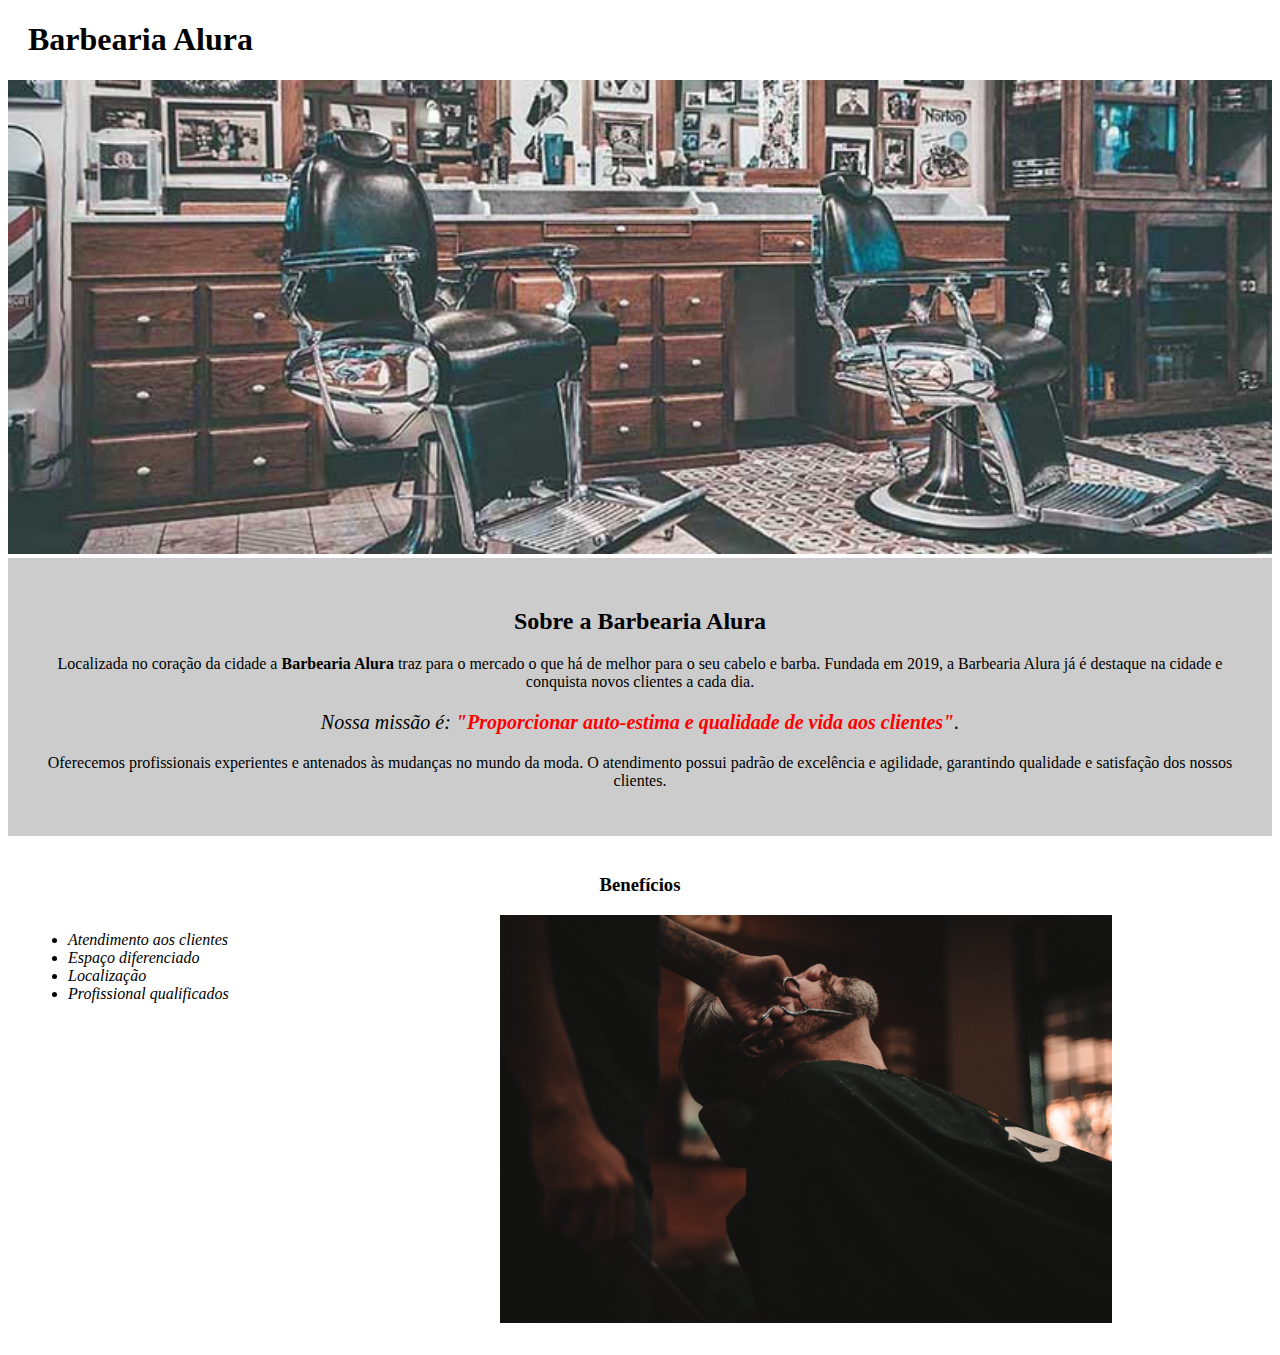
<file: barbearia_alura/index.html>
<!DOCTYPE html>
<html lang="pt-br">
    <head>
        <meta charset="UTF-8">
        <title>Barbearia Alura</title>
        <link rel="stylesheet" href="style-home.css">
    </head>
    <body>
        <header>
            <h1 class="titulo-principal">Barbearia Alura</h1>
        </header>
        <img id="banner" src="img/banner.jpg">
        <div class="principal">
            <h2 class="titulo-centralizado">Sobre a Barbearia Alura</h2>
        
            <p>Localizada no coração da cidade a <strong>Barbearia Alura</strong> traz para o mercado o que há de melhor para o seu cabelo e barba. Fundada em 2019, a Barbearia Alura já é destaque na cidade e conquista novos clientes a cada dia.</p>
        
            <p id="missao"><em>Nossa missão é: <strong>"Proporcionar auto-estima e qualidade de vida aos clientes"</strong>.</em></p>
        
            <p>Oferecemos profissionais experientes e antenados às mudanças no mundo da moda. O atendimento possui padrão de excelência e agilidade, garantindo qualidade e satisfação dos nossos clientes.</p>
        </div>

        <div class="beneficios">
            <h3 class="titulo-centralizado">Benefícios</h3>
            <ul>
                <li class="itens">Atendimento aos clientes</li>
                <li class="itens">Espaço diferenciado</li>
                <li class="itens">Localização</li>
                <li class="itens">Profissional qualificados</li>
            </ul>
            <img src="img/beneficios.jpg" class="imgbeneficios">
         </div>
    </body>
</html>
</file>
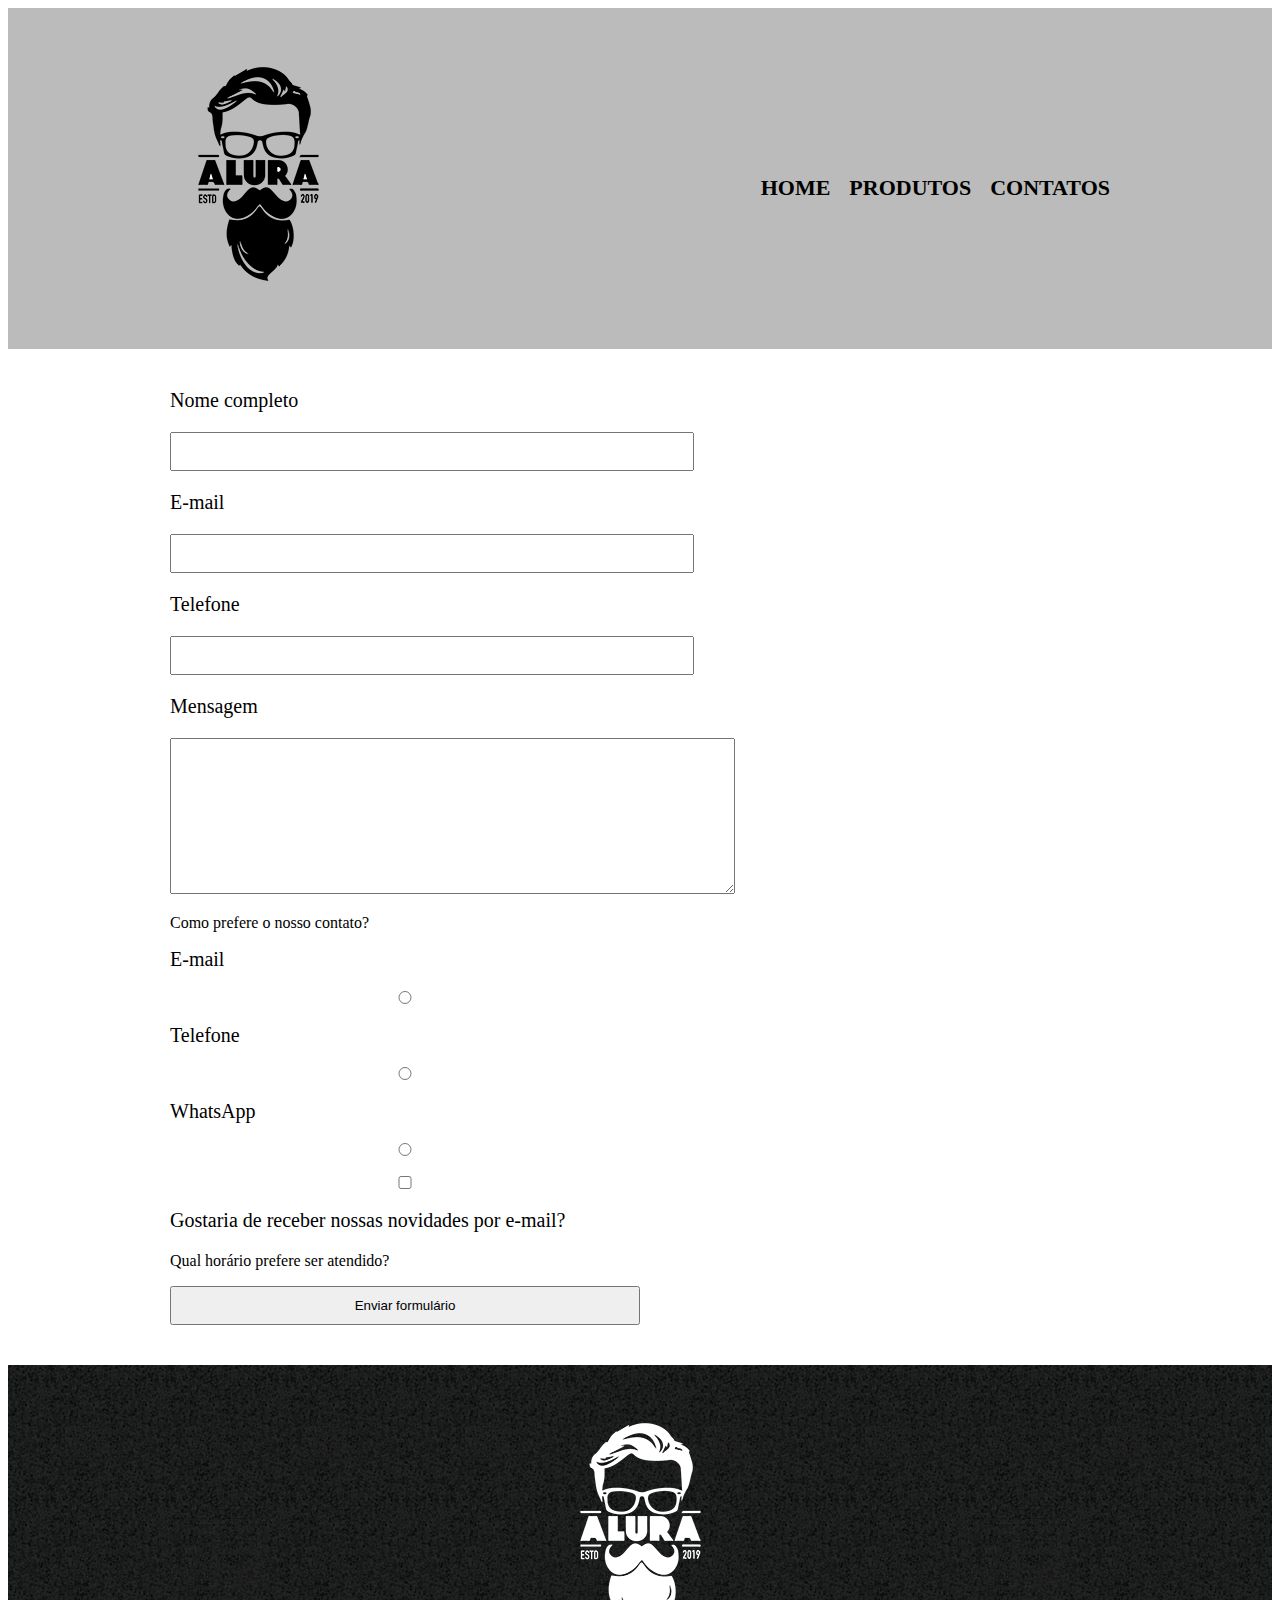
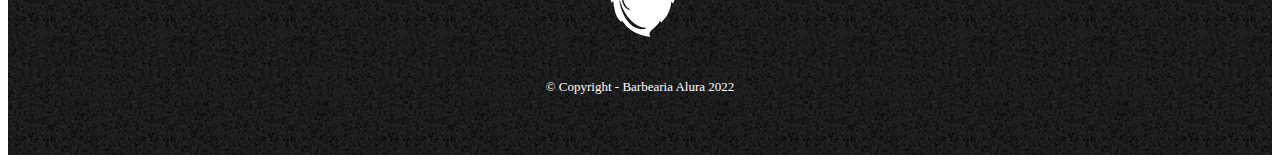
<file: barbearia_alura/contatos.html>
<!DOCTYPE html>
<html lang="pt-br">
    <head>
        <meta charset="UTF-8">
        <title>Contatos - Barbearia Alura</title>
        <link rel="stylesheet" href="style.css">
    </head>
    <body>
        <header>
            <div class="caixa">
                <h1><img src="img/logo.png" class="logo"></h1>
                <nav>
                    <ul>
                        <li><a href="index.html">Home</a></li>
                        <li><a href="produtos.html">Produtos</a></li>
                        <li><a href="contatos.html">Contatos</a></li>
                    </ul>
                </nav>
            </div>
        </header>
        <main>
            <form>
                <label for="nomecompleto">Nome completo</label>
                <input type="text" id="nomecompleto"> 
                <label for="email">E-mail</label>
                <input type="email" id="email">
                <label for="telefone">Telefone</label>
                <input type="tel" id="telefone">
                <label type="mensagem">Mensagem</label>
                <textarea cols="68" rows="10" id="mensagem"></textarea>
                <div>
                    <p>Como prefere o nosso contato?</p>
                    <label for="radio-email">E-mail</label>
                    <input type="radio" name="contato" id="radio-email">
                    <label for="radio-telefone">Telefone</label>
                    <input type="radio" name="contato" id="radio-telefone">
                    <label for="radio-whatsapp">WhatsApp</label>
                    <input type="radio" name="contato" id="radio-whatsapp"> 
                </div>
                <label><input type="checkbox">Gostaria de receber nossas novidades por e-mail?</label>
                <p>Qual horário prefere ser atendido?</p>

                <input type="submit" value="Enviar formulário">
            </form>
        </main>
        <footer>
            <img src="img/logo-branco.png">
            <p class="copyright">&copy; Copyright - Barbearia Alura 2022</p>
        </footer>
    </body>
</html>
</file>
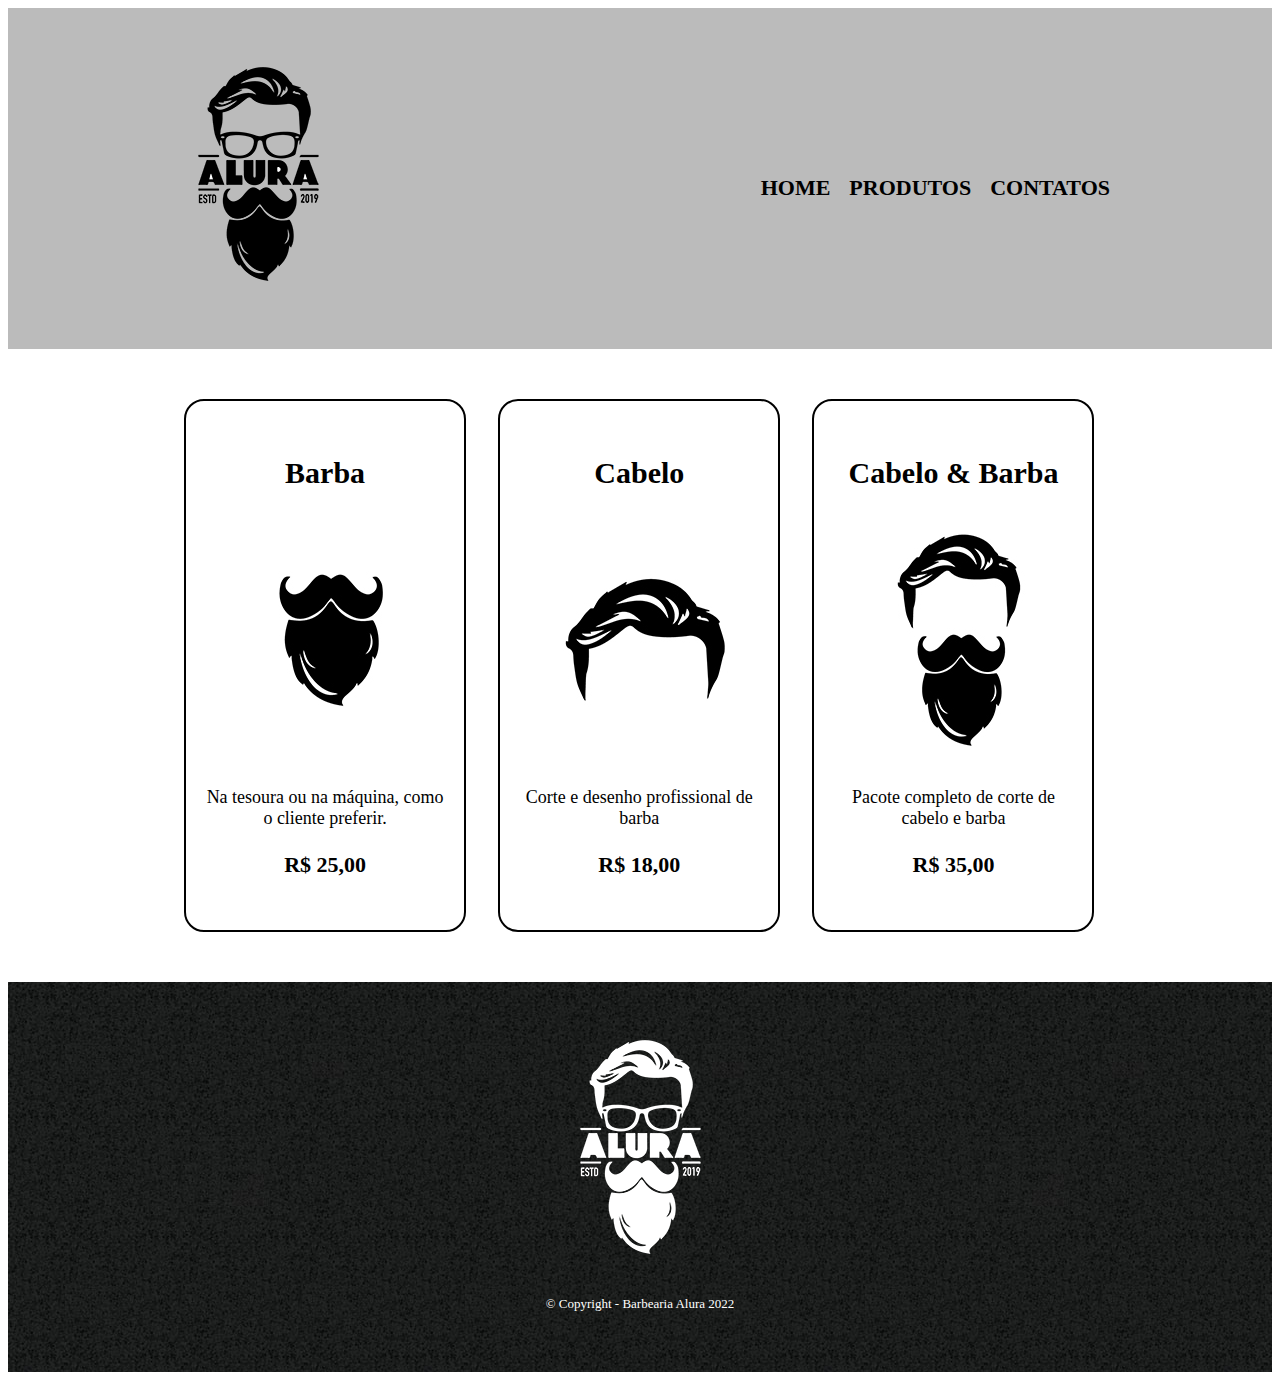
<file: barbearia_alura/produtos.html>
<!DOCTYPE html>
<html lang="pt-br">
    <head>
        <meta charset="UTF-8">
        <title>Produtos - Barbearia Alura</title>
        <link rel="stylesheet" href="style.css">
    </head>
    <body>
        <header>
            <div class="caixa">
                <h1><img src="img/logo.png" class="logo"></h1>
                <nav>
                    <ul>
                        <li><a href="index.html">Home</a></li>
                        <li><a href="produtos.html">Produtos</a></li>
                        <li><a href="contatos.html">Contatos</a></li>
                    </ul>
                </nav>
            </div>
        </header>
        
        <main>
            <ul class="produtos">
                <li>
                    <h2>Barba</h2>
                    <img src="img/barba.jpg">
                    <p class="produto-descricao">Na tesoura ou na máquina, como o cliente preferir.</p>
                    <p class="produto-preco">R$ 25,00</p>
                </li>
                <li>
                    <h2>Cabelo</h2>
                    <img src="img/cabelo.jpg">
                    <p class="produto-descricao">Corte e desenho profissional de barba</p>
                    <p class="produto-preco">R$ 18,00</p>
                </li>
                <li>
                    <h2>Cabelo & Barba</h2>
                    <img src="img/cabelo+barba.jpg">
                    <p class="produto-descricao">Pacote completo de corte de cabelo e barba</p>
                    <p class="produto-preco">R$ 35,00</p>
                </li>
            </ul>
        </main>

        <footer>
            <img src="img/logo-branco.png">
            <p class="copyright">&copy; Copyright - Barbearia Alura 2022</p>
        </footer>
    </body>
</html>
</file>
<file: barbearia_alura/style-home.css>
#banner {
    width: 100%;
}
.principal {
    background: #CCCCCC;
    padding: 30px;
}
.titulo-principal {
    padding-left: 20px;
}
.titulo-centralizado {
    text-align: center
}
p{
    text-align: center;
}
#missao {
    font-size: 20px;
}
em strong{
    color: red;
}
.itens{
    font-style: italic;
}
.beneficios {
    background-color: #FFFFFF;
    padding: 20px;
}
ul {
    display: inline-block;
    vertical-align: top;
    width: 20%;
    margin-right: 15%;
}
.imgbeneficios {
    width: 50%;
}
</file>
<file: barbearia_alura/style.css>
header {
    background: #BBBBBB;
    padding: 20px 0px;
}
.caixa{
    position: relative;
    width: 940px;
    margin: 0 auto;
}
nav {
	position: absolute;
	top: 110px;
	right: 0;
}
nav li{
    display: inline;
    margin: 0 0 0 15px;
}
nav a{
    text-transform: uppercase;
    color: #000000;
    font-weight: bold;
    font-size: 22px;
    text-decoration: none;
}
nav a:hover {
    color: #C78C19;
    text-decoration: underline;
}
.produtos{
    width: 940px;
    margin: 0 auto;
    padding: 50px 0;
}

.produtos li{
    display:inline-block;
    text-align: center;
    width: 30%;
    vertical-align: top;
    margin: 0 1.5%;
    padding: 30px 20px;
    box-sizing: border-box;
    border: 2px solid #000000;
    border-radius: 20px;    ;
}
.produtos li:hover {
    border-color: #C78C19;
}
.produtos li:active {
    border-color: #088C19;    
}
.produtos li:hover h2 {
    font-size: 34px;
}
.produtos h2{
    font-size: 30px;
    font-weight: bold;
}
.produto-descricao{
    font-size: 18px;
}
.produto-preco{
    font-size: 22px;
    font-weight: bold;
    margin-top: 10%;
}
footer {
    text-align: center;
    background: url("img/bg.jpg");
    padding: 40px 0;
}
.copyright{
    color: #FFFFFF;
    font-size: 13px;
    margin: 20px 0;
}

main {
    width: 940px;
    margin: 0 auto;
}
form {
    margin: 40px 0;
}

form label {
    display: block;
    font-size: 20px;
    margin: 0 0 20px;
}
form input {
    display: block;
    margin: 0 0 20px;
    padding: 10px 25px;
    width:  50%;

}
</file>
